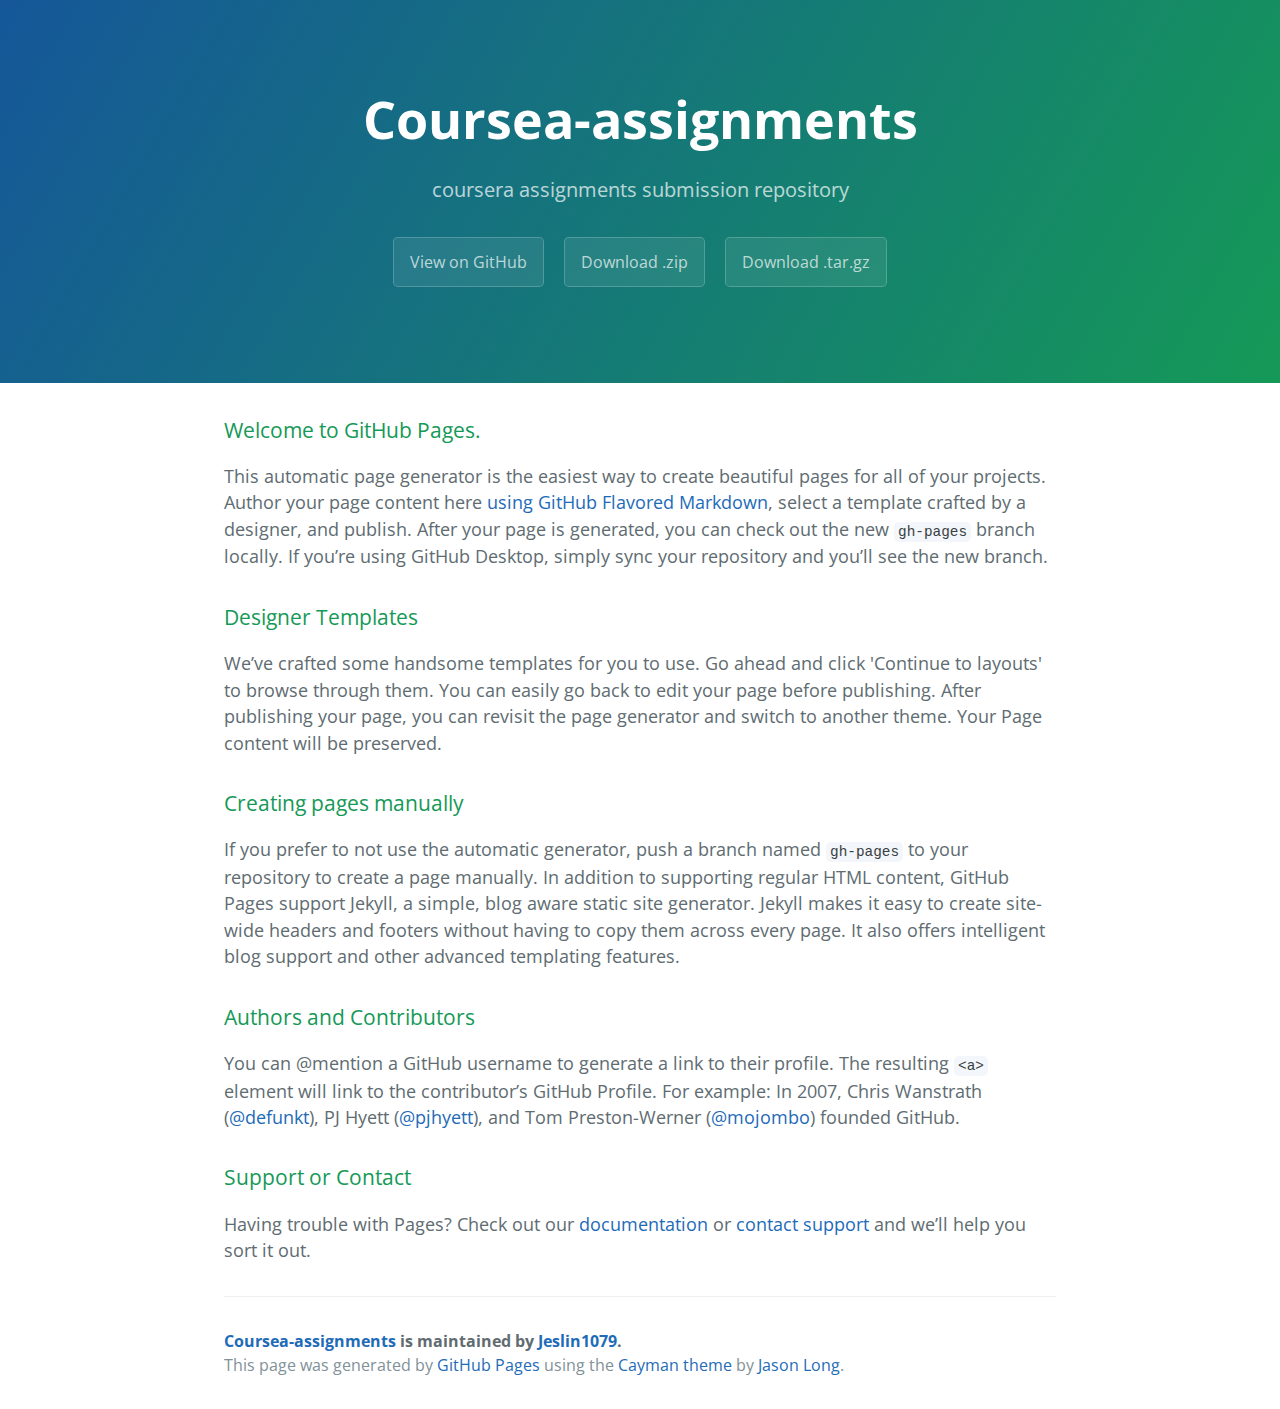
<file: index.html>
<!DOCTYPE html>
<html lang="en-us">
  <head>
    <meta charset="UTF-8">
    <title>Coursea-assignments by Jeslin1079</title>
    <meta name="viewport" content="width=device-width, initial-scale=1">
    <link rel="stylesheet" type="text/css" href="stylesheets/normalize.css" media="screen">
    <link href='https://fonts.googleapis.com/css?family=Open+Sans:400,700' rel='stylesheet' type='text/css'>
    <link rel="stylesheet" type="text/css" href="stylesheets/stylesheet.css" media="screen">
    <link rel="stylesheet" type="text/css" href="stylesheets/github-light.css" media="screen">
  </head>
  <body>
    <section class="page-header">
      <h1 class="project-name">Coursea-assignments</h1>
      <h2 class="project-tagline">coursera assignments submission repository</h2>
      <a href="https://github.com/Jeslin1079/coursea-assignments" class="btn">View on GitHub</a>
      <a href="https://github.com/Jeslin1079/coursea-assignments/zipball/master" class="btn">Download .zip</a>
      <a href="https://github.com/Jeslin1079/coursea-assignments/tarball/master" class="btn">Download .tar.gz</a>
    </section>

    <section class="main-content">
      <h3>
<a id="welcome-to-github-pages" class="anchor" href="#welcome-to-github-pages" aria-hidden="true"><span aria-hidden="true" class="octicon octicon-link"></span></a>Welcome to GitHub Pages.</h3>
<p>This automatic page generator is the easiest way to create beautiful pages for all of your projects. Author your page content here <a href="https://guides.github.com/features/mastering-markdown/">using GitHub Flavored Markdown</a>, select a template crafted by a designer, and publish. After your page is generated, you can check out the new <code>gh-pages</code> branch locally. If you’re using GitHub Desktop, simply sync your repository and you’ll see the new branch.</p>
<h3>
<a id="designer-templates" class="anchor" href="#designer-templates" aria-hidden="true"><span aria-hidden="true" class="octicon octicon-link"></span></a>Designer Templates</h3>
<p>We’ve crafted some handsome templates for you to use. Go ahead and click 'Continue to layouts' to browse through them. You can easily go back to edit your page before publishing. After publishing your page, you can revisit the page generator and switch to another theme. Your Page content will be preserved.</p>
<h3>
<a id="creating-pages-manually" class="anchor" href="#creating-pages-manually" aria-hidden="true"><span aria-hidden="true" class="octicon octicon-link"></span></a>Creating pages manually</h3>
<p>If you prefer to not use the automatic generator, push a branch named <code>gh-pages</code> to your repository to create a page manually. In addition to supporting regular HTML content, GitHub Pages support Jekyll, a simple, blog aware static site generator. Jekyll makes it easy to create site-wide headers and footers without having to copy them across every page. It also offers intelligent blog support and other advanced templating features.</p>
<h3>
<a id="authors-and-contributors" class="anchor" href="#authors-and-contributors" aria-hidden="true"><span aria-hidden="true" class="octicon octicon-link"></span></a>Authors and Contributors</h3>
<p>You can @mention a GitHub username to generate a link to their profile. The resulting <code>&lt;a&gt;</code> element will link to the contributor’s GitHub Profile. For example: In 2007, Chris Wanstrath (<a class="user-mention" data-hovercard-type="user" data-hovercard-url="/users/defunkt/hovercard" data-octo-click="hovercard-link-click" data-octo-dimensions="link_type:self" href="https://github.com/defunkt">@defunkt</a>), PJ Hyett (<a class="user-mention" data-hovercard-type="user" data-hovercard-url="/users/pjhyett/hovercard" data-octo-click="hovercard-link-click" data-octo-dimensions="link_type:self" href="https://github.com/pjhyett">@pjhyett</a>), and Tom Preston-Werner (<a class="user-mention" data-hovercard-type="user" data-hovercard-url="/users/mojombo/hovercard" data-octo-click="hovercard-link-click" data-octo-dimensions="link_type:self" href="https://github.com/mojombo">@mojombo</a>) founded GitHub.</p>
<h3>
<a id="support-or-contact" class="anchor" href="#support-or-contact" aria-hidden="true"><span aria-hidden="true" class="octicon octicon-link"></span></a>Support or Contact</h3>
<p>Having trouble with Pages? Check out our <a href="https://help.github.com/pages">documentation</a> or <a href="https://github.com/contact">contact support</a> and we’ll help you sort it out.</p>

      <footer class="site-footer">
        <span class="site-footer-owner"><a href="https://github.com/Jeslin1079/coursea-assignments">Coursea-assignments</a> is maintained by <a href="https://github.com/Jeslin1079">Jeslin1079</a>.</span>

        <span class="site-footer-credits">This page was generated by <a href="https://pages.github.com">GitHub Pages</a> using the <a href="https://github.com/jasonlong/cayman-theme">Cayman theme</a> by <a href="https://twitter.com/jasonlong">Jason Long</a>.</span>
      </footer>

    </section>

  
  </body>
</html>
</file>
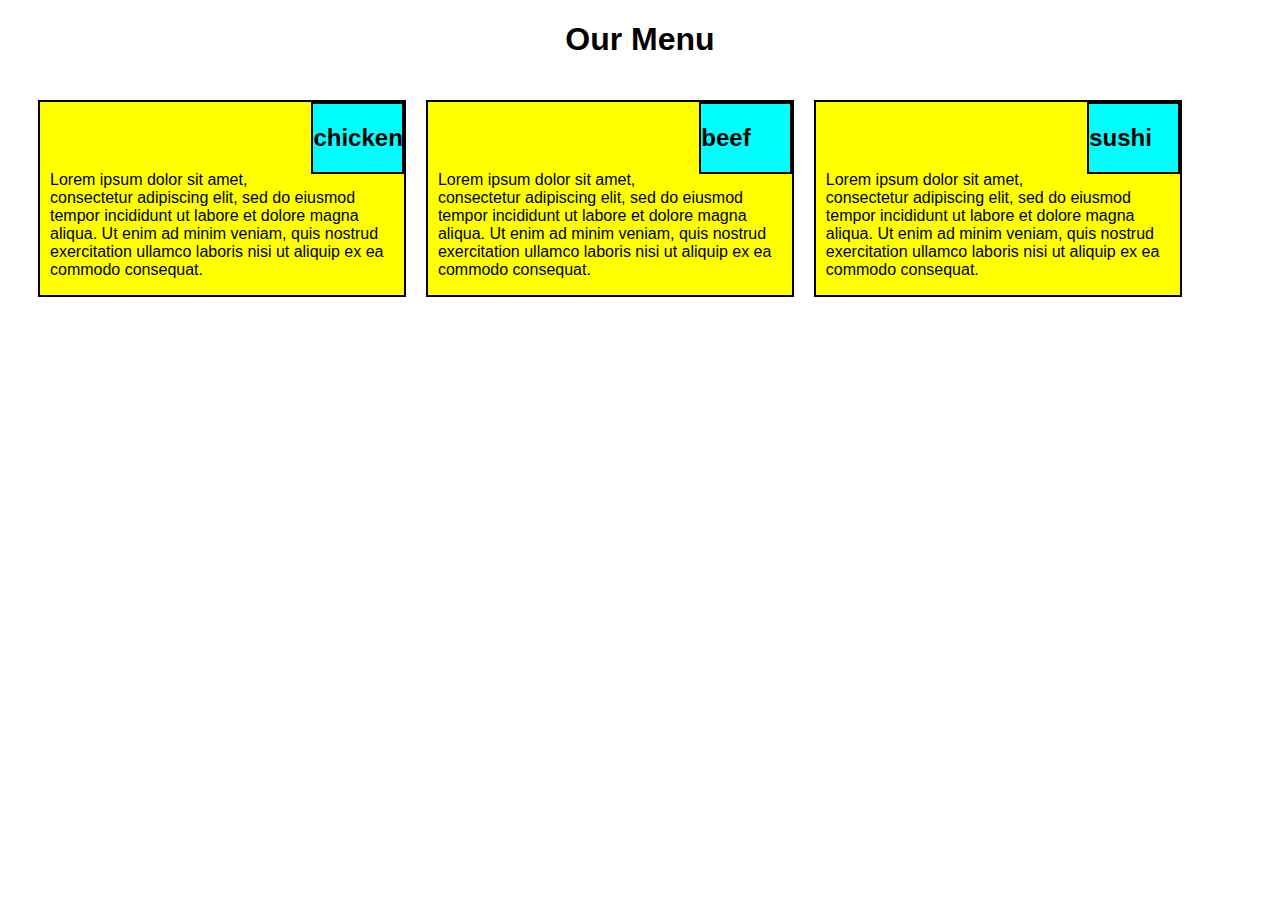
<file: mod2_solution/index.html>
<!DOCTYPE html>
<html>
<head>
    <title></title>
	<link rel = "stylesheet" href="css/mod2_solution.css">
</head>
<body>
	<h1> Our Menu</h1>
	
	<div class="row">
		<div class="col-lg-4 col-md-6"><div class="food"><span><h2>chicken</h2></span></div>
			<p>Lorem ipsum dolor sit amet, consectetur adipiscing elit, sed do eiusmod tempor incididunt ut labore et dolore magna aliqua. Ut enim ad minim veniam, quis nostrud exercitation ullamco laboris nisi ut aliquip ex ea commodo consequat.</p>
		</div>
		<div class="col-lg-4 col-md-6 "><div class="food"><span><h2>beef</h2></span></div>
			<p>Lorem ipsum dolor sit amet, consectetur adipiscing elit, sed do eiusmod tempor incididunt ut labore et dolore magna aliqua. Ut enim ad minim veniam, quis nostrud exercitation ullamco laboris nisi ut aliquip ex ea commodo consequat.</p>
		</div>
		<div class="col-lg-4 col-md-12"><div class="food"><span><h2>sushi</h2></span></div>
			<p>Lorem ipsum dolor sit amet, consectetur adipiscing elit, sed do eiusmod tempor incididunt ut labore et dolore magna aliqua. Ut enim ad minim veniam, quis nostrud exercitation ullamco laboris nisi ut aliquip ex ea commodo consequat.</p>
		</div>
	</div>
	
</body>
</html>
</file>
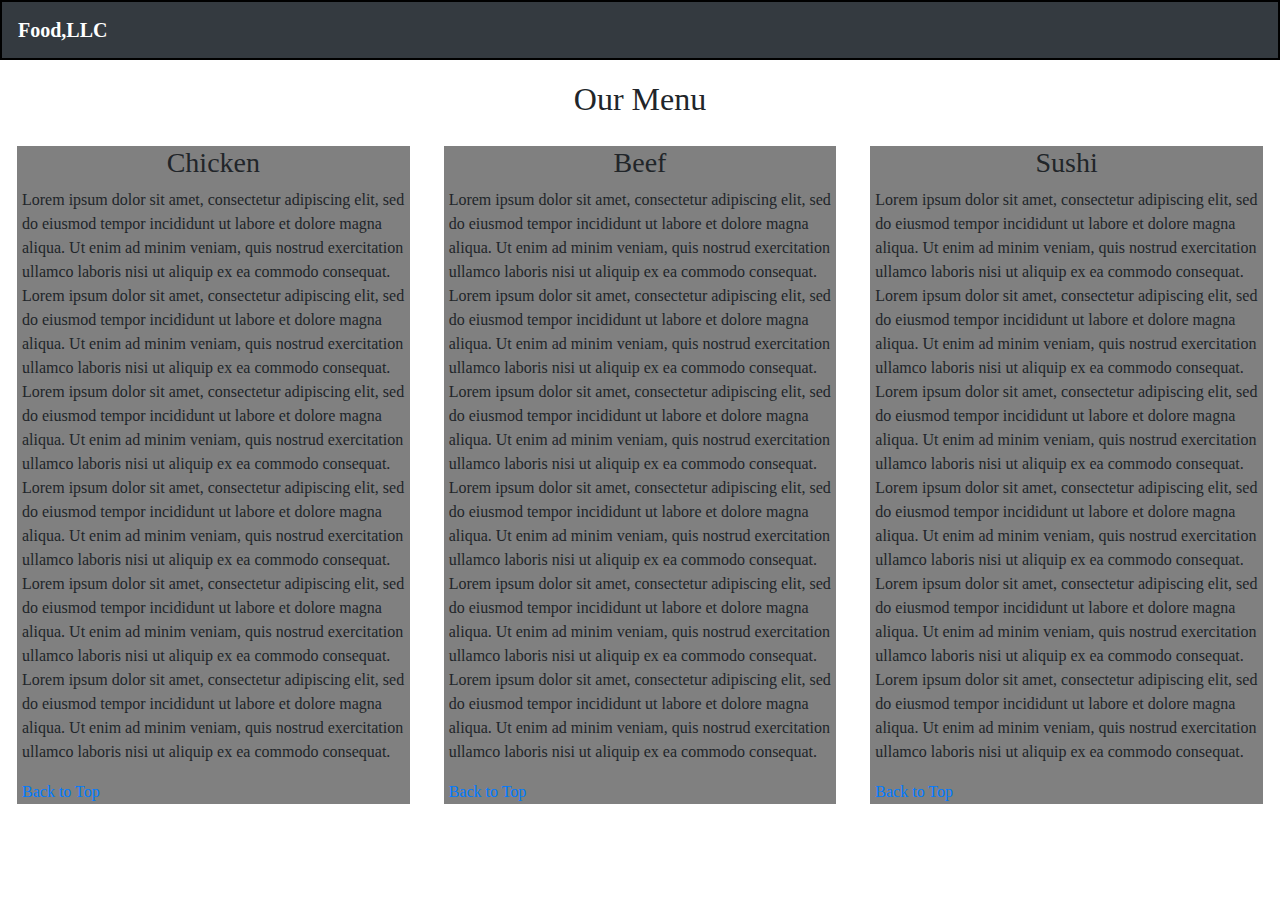
<file: mod3_solution/index.html>
<!DOCTYPE html>
<html lang="en">
<head>
	<meta charset="utf-8">
	<meta http-equiv="X-UA-Compatible" content="IE=edge">
    
	<title></title>
	
	<link rel="stylesheet" href="css/bootstrap.min.css">
	<link rel = "stylesheet" href="css/style.css">
</head>

<body>
	<header>
		<nav id="header-nav" class="navbar navbar-expand-lg navbar-dark bg-dark">
			<a class="navbar-brand" href="#">Food,LLC</a></a>
			<button class="navbar-toggler d-block d-sm-none" type="button" data-toggle="collapse" data-target="#navbarNavAltMarkup" aria-controls="navbarNavAltMarkup" aria-expanded="false" aria-label="Toggle navigation">
				<span class="navbar-toggler-icon"></span>
			</button>
			<div class="collapse navbar-collapse" id="navbarNavAltMarkup">
				<div class="navbar-nav d-block d-sm-none">
					<a class="nav-item nav-link" href="#chicken">Chicken</a>
					<a class="nav-item nav-link" href="#beef">Beef</a>
					<a class="nav-item nav-link" href="#sushi">Sushi</a>
				</div>
			</div>
		</nav>
	</header>
	
	<h2 class="text-center ourmenu">Our Menu</h2>
	
	<div class="container-fluid">
		<div class="row">
			<div class="food col-md-4 col-sm-6">
				<div id="chicken" class="fooditem">
					<h3 class="text-center">Chicken</h3>
				<p>
				Lorem ipsum dolor sit amet, consectetur adipiscing elit, sed do eiusmod tempor incididunt ut labore et dolore magna aliqua. Ut enim ad minim veniam, quis nostrud exercitation ullamco laboris nisi ut aliquip ex ea commodo consequat.
				Lorem ipsum dolor sit amet, consectetur adipiscing elit, sed do eiusmod tempor incididunt ut labore et dolore magna aliqua. Ut enim ad minim veniam, quis nostrud exercitation ullamco laboris nisi ut aliquip ex ea commodo consequat.
				Lorem ipsum dolor sit amet, consectetur adipiscing elit, sed do eiusmod tempor incididunt ut labore et dolore magna aliqua. Ut enim ad minim veniam, quis nostrud exercitation ullamco laboris nisi ut aliquip ex ea commodo consequat.
				Lorem ipsum dolor sit amet, consectetur adipiscing elit, sed do eiusmod tempor incididunt ut labore et dolore magna aliqua. Ut enim ad minim veniam, quis nostrud exercitation ullamco laboris nisi ut aliquip ex ea commodo consequat.
				Lorem ipsum dolor sit amet, consectetur adipiscing elit, sed do eiusmod tempor incididunt ut labore et dolore magna aliqua. Ut enim ad minim veniam, quis nostrud exercitation ullamco laboris nisi ut aliquip ex ea commodo consequat.
				Lorem ipsum dolor sit amet, consectetur adipiscing elit, sed do eiusmod tempor incididunt ut labore et dolore magna aliqua. Ut enim ad minim veniam, quis nostrud exercitation ullamco laboris nisi ut aliquip ex ea commodo consequat.
				</p>
				</p>
					<p>
					<a href="#header-nav">Back to Top</a>
					</p>
				</div>
			</div>
			
			<div class="food col-md-4 col-sm-6">
				<div id="beef" class="fooditem">
					<h3 class="text-center">Beef</h3>
					<p>
					Lorem ipsum dolor sit amet, consectetur adipiscing elit, sed do eiusmod tempor incididunt ut labore et dolore magna aliqua. Ut enim ad minim veniam, quis nostrud exercitation ullamco laboris nisi ut aliquip ex ea commodo consequat.
					Lorem ipsum dolor sit amet, consectetur adipiscing elit, sed do eiusmod tempor incididunt ut labore et dolore magna aliqua. Ut enim ad minim veniam, quis nostrud exercitation ullamco laboris nisi ut aliquip ex ea commodo consequat.
					Lorem ipsum dolor sit amet, consectetur adipiscing elit, sed do eiusmod tempor incididunt ut labore et dolore magna aliqua. Ut enim ad minim veniam, quis nostrud exercitation ullamco laboris nisi ut aliquip ex ea commodo consequat.
					Lorem ipsum dolor sit amet, consectetur adipiscing elit, sed do eiusmod tempor incididunt ut labore et dolore magna aliqua. Ut enim ad minim veniam, quis nostrud exercitation ullamco laboris nisi ut aliquip ex ea commodo consequat.
					Lorem ipsum dolor sit amet, consectetur adipiscing elit, sed do eiusmod tempor incididunt ut labore et dolore magna aliqua. Ut enim ad minim veniam, quis nostrud exercitation ullamco laboris nisi ut aliquip ex ea commodo consequat.
					Lorem ipsum dolor sit amet, consectetur adipiscing elit, sed do eiusmod tempor incididunt ut labore et dolore magna aliqua. Ut enim ad minim veniam, quis nostrud exercitation ullamco laboris nisi ut aliquip ex ea commodo consequat.
					</p>
					</p>
					<p>
					<a href="#header-nav">Back to Top</a>
					</p>
				</div>
			</div>
			
			<div class="food col-md-4 col-sm-12">
				<div id="sushi" class="fooditem">
					<h3 class="text-center">Sushi</h3>
					<p>
					Lorem ipsum dolor sit amet, consectetur adipiscing elit, sed do eiusmod tempor incididunt ut labore et dolore magna aliqua. Ut enim ad minim veniam, quis nostrud exercitation ullamco laboris nisi ut aliquip ex ea commodo consequat.
					Lorem ipsum dolor sit amet, consectetur adipiscing elit, sed do eiusmod tempor incididunt ut labore et dolore magna aliqua. Ut enim ad minim veniam, quis nostrud exercitation ullamco laboris nisi ut aliquip ex ea commodo consequat.
					Lorem ipsum dolor sit amet, consectetur adipiscing elit, sed do eiusmod tempor incididunt ut labore et dolore magna aliqua. Ut enim ad minim veniam, quis nostrud exercitation ullamco laboris nisi ut aliquip ex ea commodo consequat.
					Lorem ipsum dolor sit amet, consectetur adipiscing elit, sed do eiusmod tempor incididunt ut labore et dolore magna aliqua. Ut enim ad minim veniam, quis nostrud exercitation ullamco laboris nisi ut aliquip ex ea commodo consequat.
					Lorem ipsum dolor sit amet, consectetur adipiscing elit, sed do eiusmod tempor incididunt ut labore et dolore magna aliqua. Ut enim ad minim veniam, quis nostrud exercitation ullamco laboris nisi ut aliquip ex ea commodo consequat.
					Lorem ipsum dolor sit amet, consectetur adipiscing elit, sed do eiusmod tempor incididunt ut labore et dolore magna aliqua. Ut enim ad minim veniam, quis nostrud exercitation ullamco laboris nisi ut aliquip ex ea commodo consequat.
					</p>
					<p>
					<a href="#header-nav">Back to Top</a>
					</p>
				</div>
			</div>
		</div>
	</div>
	
	
	<script src="js/jquery-3.5.1.min.js"></script>
	<script src="js/bootstrap.min.js"></script>
</body>
</html>
</file>
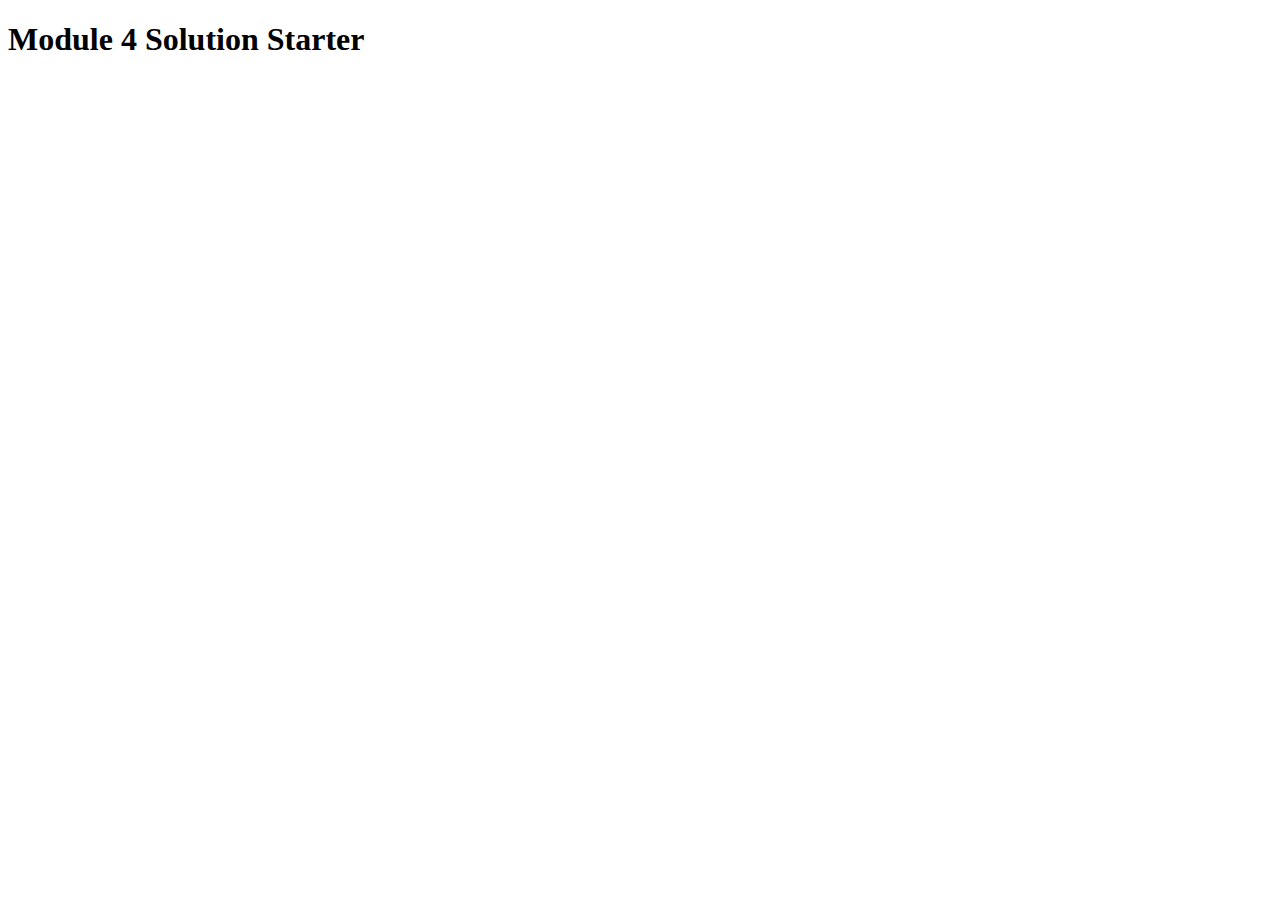
<file: mod4-solution/index.html>
<!DOCTYPE html>
<html>
<head>
  <meta charset="utf-8">
  <title>Module 4 Solution Starter</title>
  <script src="SpeakHello.js"></script>
  <script src="SpeakGoodBye.js"></script>
  <script src="script.js"></script>
</head>
<body>
  <h1>Module 4 Solution Starter</h1>
</body>
</html>
</file>
<file: stylesheets/stylesheet.css>
* {
  box-sizing: border-box; }

body {
  padding: 0;
  margin: 0;
  font-family: "Open Sans", "Helvetica Neue", Helvetica, Arial, sans-serif;
  font-size: 16px;
  line-height: 1.5;
  color: #606c71; }

a {
  color: #1e6bb8;
  text-decoration: none; }
  a:hover {
    text-decoration: underline; }

.btn {
  display: inline-block;
  margin-bottom: 1rem;
  color: rgba(255, 255, 255, 0.7);
  background-color: rgba(255, 255, 255, 0.08);
  border-color: rgba(255, 255, 255, 0.2);
  border-style: solid;
  border-width: 1px;
  border-radius: 0.3rem;
  transition: color 0.2s, background-color 0.2s, border-color 0.2s; }
  .btn + .btn {
    margin-left: 1rem; }

.btn:hover {
  color: rgba(255, 255, 255, 0.8);
  text-decoration: none;
  background-color: rgba(255, 255, 255, 0.2);
  border-color: rgba(255, 255, 255, 0.3); }

@media screen and (min-width: 64em) {
  .btn {
    padding: 0.75rem 1rem; } }

@media screen and (min-width: 42em) and (max-width: 64em) {
  .btn {
    padding: 0.6rem 0.9rem;
    font-size: 0.9rem; } }

@media screen and (max-width: 42em) {
  .btn {
    display: block;
    width: 100%;
    padding: 0.75rem;
    font-size: 0.9rem; }
    .btn + .btn {
      margin-top: 1rem;
      margin-left: 0; } }

.page-header {
  color: #fff;
  text-align: center;
  background-color: #159957;
  background-image: linear-gradient(120deg, #155799, #159957); }

@media screen and (min-width: 64em) {
  .page-header {
    padding: 5rem 6rem; } }

@media screen and (min-width: 42em) and (max-width: 64em) {
  .page-header {
    padding: 3rem 4rem; } }

@media screen and (max-width: 42em) {
  .page-header {
    padding: 2rem 1rem; } }

.project-name {
  margin-top: 0;
  margin-bottom: 0.1rem; }

@media screen and (min-width: 64em) {
  .project-name {
    font-size: 3.25rem; } }

@media screen and (min-width: 42em) and (max-width: 64em) {
  .project-name {
    font-size: 2.25rem; } }

@media screen and (max-width: 42em) {
  .project-name {
    font-size: 1.75rem; } }

.project-tagline {
  margin-bottom: 2rem;
  font-weight: normal;
  opacity: 0.7; }

@media screen and (min-width: 64em) {
  .project-tagline {
    font-size: 1.25rem; } }

@media screen and (min-width: 42em) and (max-width: 64em) {
  .project-tagline {
    font-size: 1.15rem; } }

@media screen and (max-width: 42em) {
  .project-tagline {
    font-size: 1rem; } }

.main-content :first-child {
  margin-top: 0; }
.main-content img {
  max-width: 100%; }
.main-content h1, .main-content h2, .main-content h3, .main-content h4, .main-content h5, .main-content h6 {
  margin-top: 2rem;
  margin-bottom: 1rem;
  font-weight: normal;
  color: #159957; }
.main-content p {
  margin-bottom: 1em; }
.main-content code {
  padding: 2px 4px;
  font-family: Consolas, "Liberation Mono", Menlo, Courier, monospace;
  font-size: 0.9rem;
  color: #383e41;
  background-color: #f3f6fa;
  border-radius: 0.3rem; }
.main-content pre {
  padding: 0.8rem;
  margin-top: 0;
  margin-bottom: 1rem;
  font: 1rem Consolas, "Liberation Mono", Menlo, Courier, monospace;
  color: #567482;
  word-wrap: normal;
  background-color: #f3f6fa;
  border: solid 1px #dce6f0;
  border-radius: 0.3rem; }
  .main-content pre > code {
    padding: 0;
    margin: 0;
    font-size: 0.9rem;
    color: #567482;
    word-break: normal;
    white-space: pre;
    background: transparent;
    border: 0; }
.main-content .highlight {
  margin-bottom: 1rem; }
  .main-content .highlight pre {
    margin-bottom: 0;
    word-break: normal; }
.main-content .highlight pre, .main-content pre {
  padding: 0.8rem;
  overflow: auto;
  font-size: 0.9rem;
  line-height: 1.45;
  border-radius: 0.3rem; }
.main-content pre code, .main-content pre tt {
  display: inline;
  max-width: initial;
  padding: 0;
  margin: 0;
  overflow: initial;
  line-height: inherit;
  word-wrap: normal;
  background-color: transparent;
  border: 0; }
  .main-content pre code:before, .main-content pre code:after, .main-content pre tt:before, .main-content pre tt:after {
    content: normal; }
.main-content ul, .main-content ol {
  margin-top: 0; }
.main-content blockquote {
  padding: 0 1rem;
  margin-left: 0;
  color: #819198;
  border-left: 0.3rem solid #dce6f0; }
  .main-content blockquote > :first-child {
    margin-top: 0; }
  .main-content blockquote > :last-child {
    margin-bottom: 0; }
.main-content table {
  display: block;
  width: 100%;
  overflow: auto;
  word-break: normal;
  word-break: keep-all; }
  .main-content table th {
    font-weight: bold; }
  .main-content table th, .main-content table td {
    padding: 0.5rem 1rem;
    border: 1px solid #e9ebec; }
.main-content dl {
  padding: 0; }
  .main-content dl dt {
    padding: 0;
    margin-top: 1rem;
    font-size: 1rem;
    font-weight: bold; }
  .main-content dl dd {
    padding: 0;
    margin-bottom: 1rem; }
.main-content hr {
  height: 2px;
  padding: 0;
  margin: 1rem 0;
  background-color: #eff0f1;
  border: 0; }

@media screen and (min-width: 64em) {
  .main-content {
    max-width: 64rem;
    padding: 2rem 6rem;
    margin: 0 auto;
    font-size: 1.1rem; } }

@media screen and (min-width: 42em) and (max-width: 64em) {
  .main-content {
    padding: 2rem 4rem;
    font-size: 1.1rem; } }

@media screen and (max-width: 42em) {
  .main-content {
    padding: 2rem 1rem;
    font-size: 1rem; } }

.site-footer {
  padding-top: 2rem;
  margin-top: 2rem;
  border-top: solid 1px #eff0f1; }

.site-footer-owner {
  display: block;
  font-weight: bold; }

.site-footer-credits {
  color: #819198; }

@media screen and (min-width: 64em) {
  .site-footer {
    font-size: 1rem; } }

@media screen and (min-width: 42em) and (max-width: 64em) {
  .site-footer {
    font-size: 1rem; } }

@media screen and (max-width: 42em) {
  .site-footer {
    font-size: 0.9rem; } }
</file>
<file: stylesheets/github-light.css>
/*!
 * GitHub Light v0.4.1
 * Copyright (c) 2012 - 2017 GitHub, Inc.
 * Licensed under MIT (https://github.com/primer/github-syntax-theme-generator/blob/master/LICENSE)
 */

.pl-c /* comment, punctuation.definition.comment, string.comment */ {
  color: #6a737d;
}

.pl-c1 /* constant, entity.name.constant, variable.other.constant, variable.language, support, meta.property-name, support.constant, support.variable, meta.module-reference, markup.raw, meta.diff.header, meta.output */,
.pl-s .pl-v /* string variable */ {
  color: #005cc5;
}

.pl-e /* entity */,
.pl-en /* entity.name */ {
  color: #6f42c1;
}

.pl-smi /* variable.parameter.function, storage.modifier.package, storage.modifier.import, storage.type.java, variable.other */,
.pl-s .pl-s1 /* string source */ {
  color: #24292e;
}

.pl-ent /* entity.name.tag, markup.quote */ {
  color: #22863a;
}

.pl-k /* keyword, storage, storage.type */ {
  color: #d73a49;
}

.pl-s /* string */,
.pl-pds /* punctuation.definition.string, source.regexp, string.regexp.character-class */,
.pl-s .pl-pse .pl-s1 /* string punctuation.section.embedded source */,
.pl-sr /* string.regexp */,
.pl-sr .pl-cce /* string.regexp constant.character.escape */,
.pl-sr .pl-sre /* string.regexp source.ruby.embedded */,
.pl-sr .pl-sra /* string.regexp string.regexp.arbitrary-repitition */ {
  color: #032f62;
}

.pl-v /* variable */,
.pl-smw /* sublimelinter.mark.warning */ {
  color: #e36209;
}

.pl-bu /* invalid.broken, invalid.deprecated, invalid.unimplemented, message.error, brackethighlighter.unmatched, sublimelinter.mark.error */ {
  color: #b31d28;
}

.pl-ii /* invalid.illegal */ {
  color: #fafbfc;
  background-color: #b31d28;
}

.pl-c2 /* carriage-return */ {
  color: #fafbfc;
  background-color: #d73a49;
}

.pl-c2::before /* carriage-return */ {
  content: "^M";
}

.pl-sr .pl-cce /* string.regexp constant.character.escape */ {
  font-weight: bold;
  color: #22863a;
}

.pl-ml /* markup.list */ {
  color: #735c0f;
}

.pl-mh /* markup.heading */,
.pl-mh .pl-en /* markup.heading entity.name */,
.pl-ms /* meta.separator */ {
  font-weight: bold;
  color: #005cc5;
}

.pl-mi /* markup.italic */ {
  font-style: italic;
  color: #24292e;
}

.pl-mb /* markup.bold */ {
  font-weight: bold;
  color: #24292e;
}

.pl-md /* markup.deleted, meta.diff.header.from-file, punctuation.definition.deleted */ {
  color: #b31d28;
  background-color: #ffeef0;
}

.pl-mi1 /* markup.inserted, meta.diff.header.to-file, punctuation.definition.inserted */ {
  color: #22863a;
  background-color: #f0fff4;
}

.pl-mc /* markup.changed, punctuation.definition.changed */ {
  color: #e36209;
  background-color: #ffebda;
}

.pl-mi2 /* markup.ignored, markup.untracked */ {
  color: #f6f8fa;
  background-color: #005cc5;
}

.pl-mdr /* meta.diff.range */ {
  font-weight: bold;
  color: #6f42c1;
}

.pl-ba /* brackethighlighter.tag, brackethighlighter.curly, brackethighlighter.round, brackethighlighter.square, brackethighlighter.angle, brackethighlighter.quote */ {
  color: #586069;
}

.pl-sg /* sublimelinter.gutter-mark */ {
  color: #959da5;
}

.pl-corl /* constant.other.reference.link, string.other.link */ {
  text-decoration: underline;
  color: #032f62;
}
</file>
<file: mod2_solution/css/mod2_solution.css>
*{
	font-family: "Helvetica";
}

h1{
	text-align: center;
	font-weight: 800;
}

.row{
	width: 100%;
}


@media (min-width: 992px){
	.col-lg-4{
		float: left;
		width: 28%;
	}
}

@media (min-width: 768px) and (max-width: 991px){
	.col-md-6, .col-md-12 {
		float: left;
	}
	.col-md-6{
		width: 40%;
	}
	.col-md-12{
		width: 85%;
	}
}

.row > div {
	position: relative;
	left:10px;
	right: 10px;
	border: 2px solid black;
	margin-top: 20px;
	padding-left: 10px;
	margin-left: 20px;
	margin-bottom: 20px;
	background-color: yellow;
}

.food{
	position: relative;
	border: none;
	padding-bottom: 15%;
}


.food > span {
	border: 2px solid black;
	background-color: cyan;
	width: 25%;
	float: right;
}

p{
	justify-content: space-between;
}
</file>
<file: mod3_solution/css/style.css>
body{
	font-family: "Comic Sans MS";
}

.navbar{
	border-radius: 0;
	border: 2px solid black;
}


.navbar-brand{
	font-size: 20px;
	font-weight: bold;
}

.nav-link{
	color: black;
}

.d-none {
  display: none !important;
}

.ourmenu{
	padding-top: 20px;
}

.row{
	padding-top: 20px;
}

.fooditem{
	margin-left: 2px;
	margin-right: 2px;
	background-color: grey;
}

.fooditem > p{
	padding-left: 5px;
	padding-right: 2px;
}
</file>
